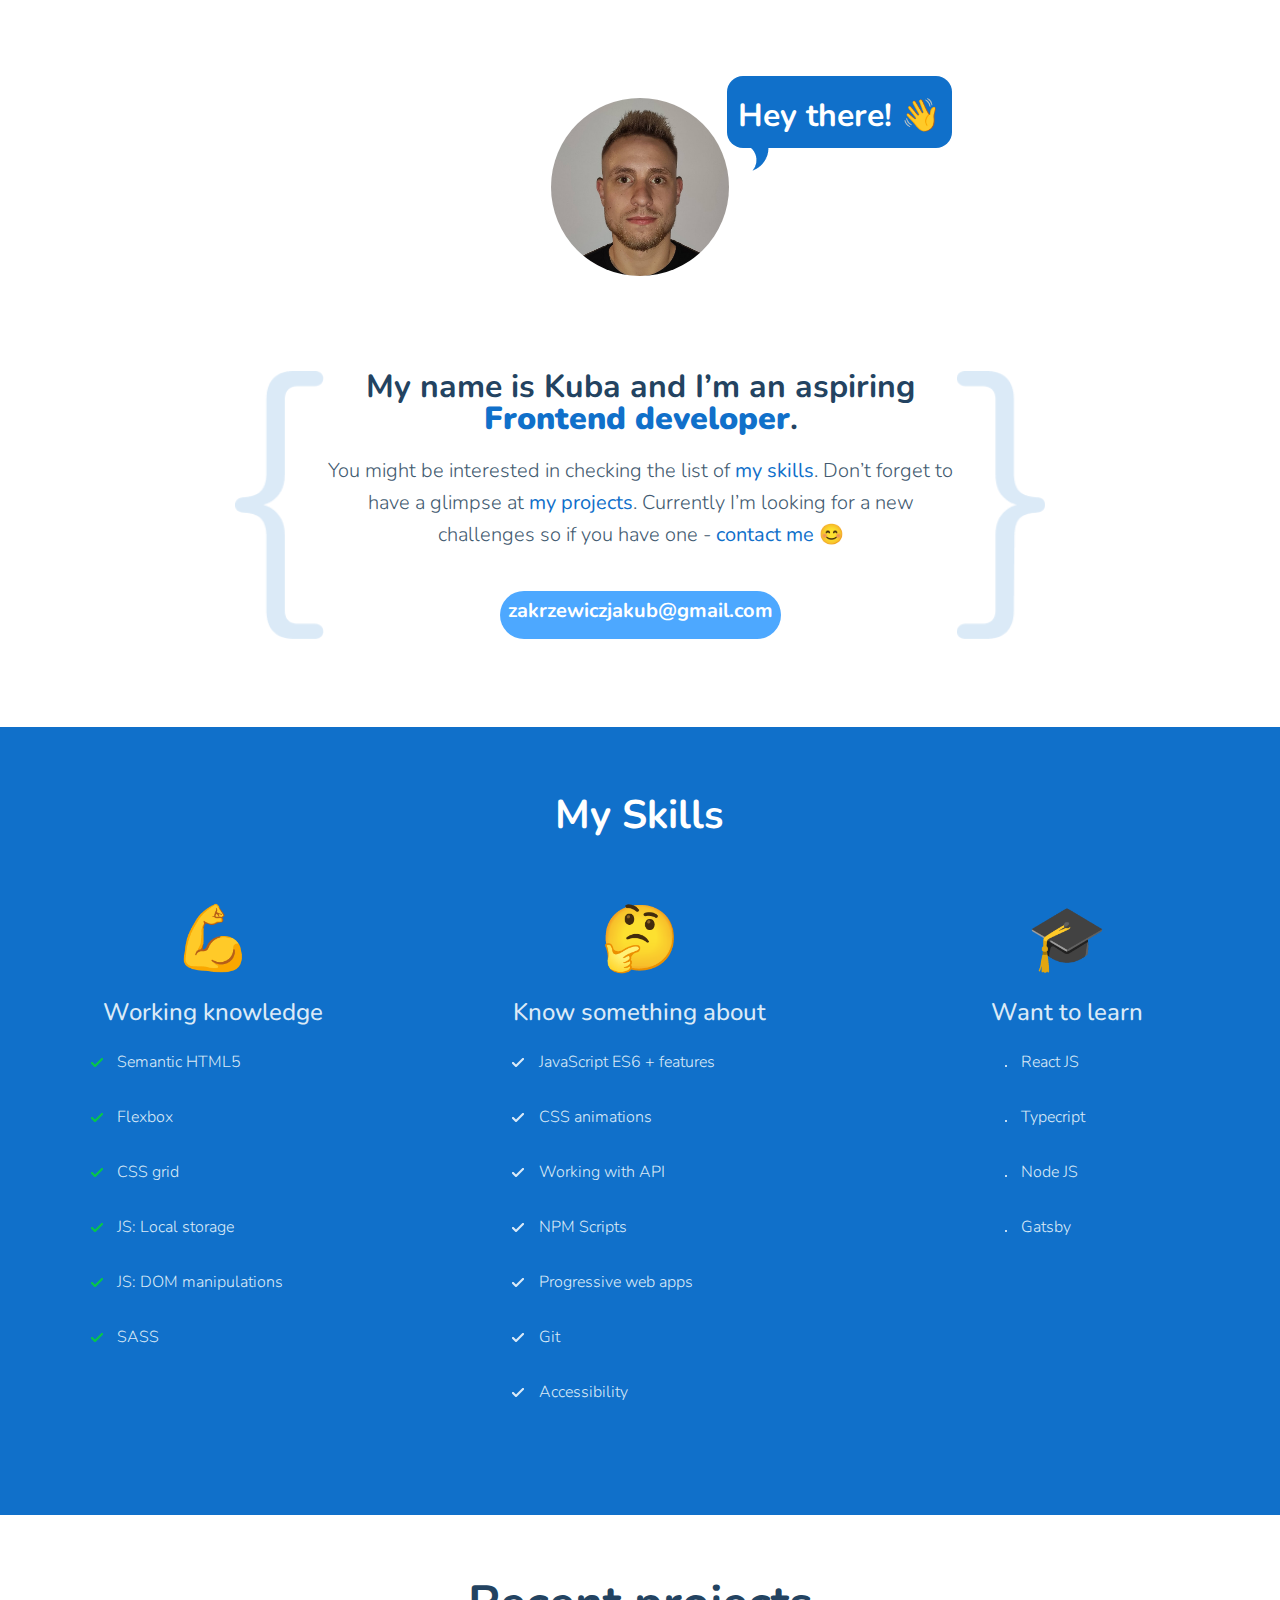
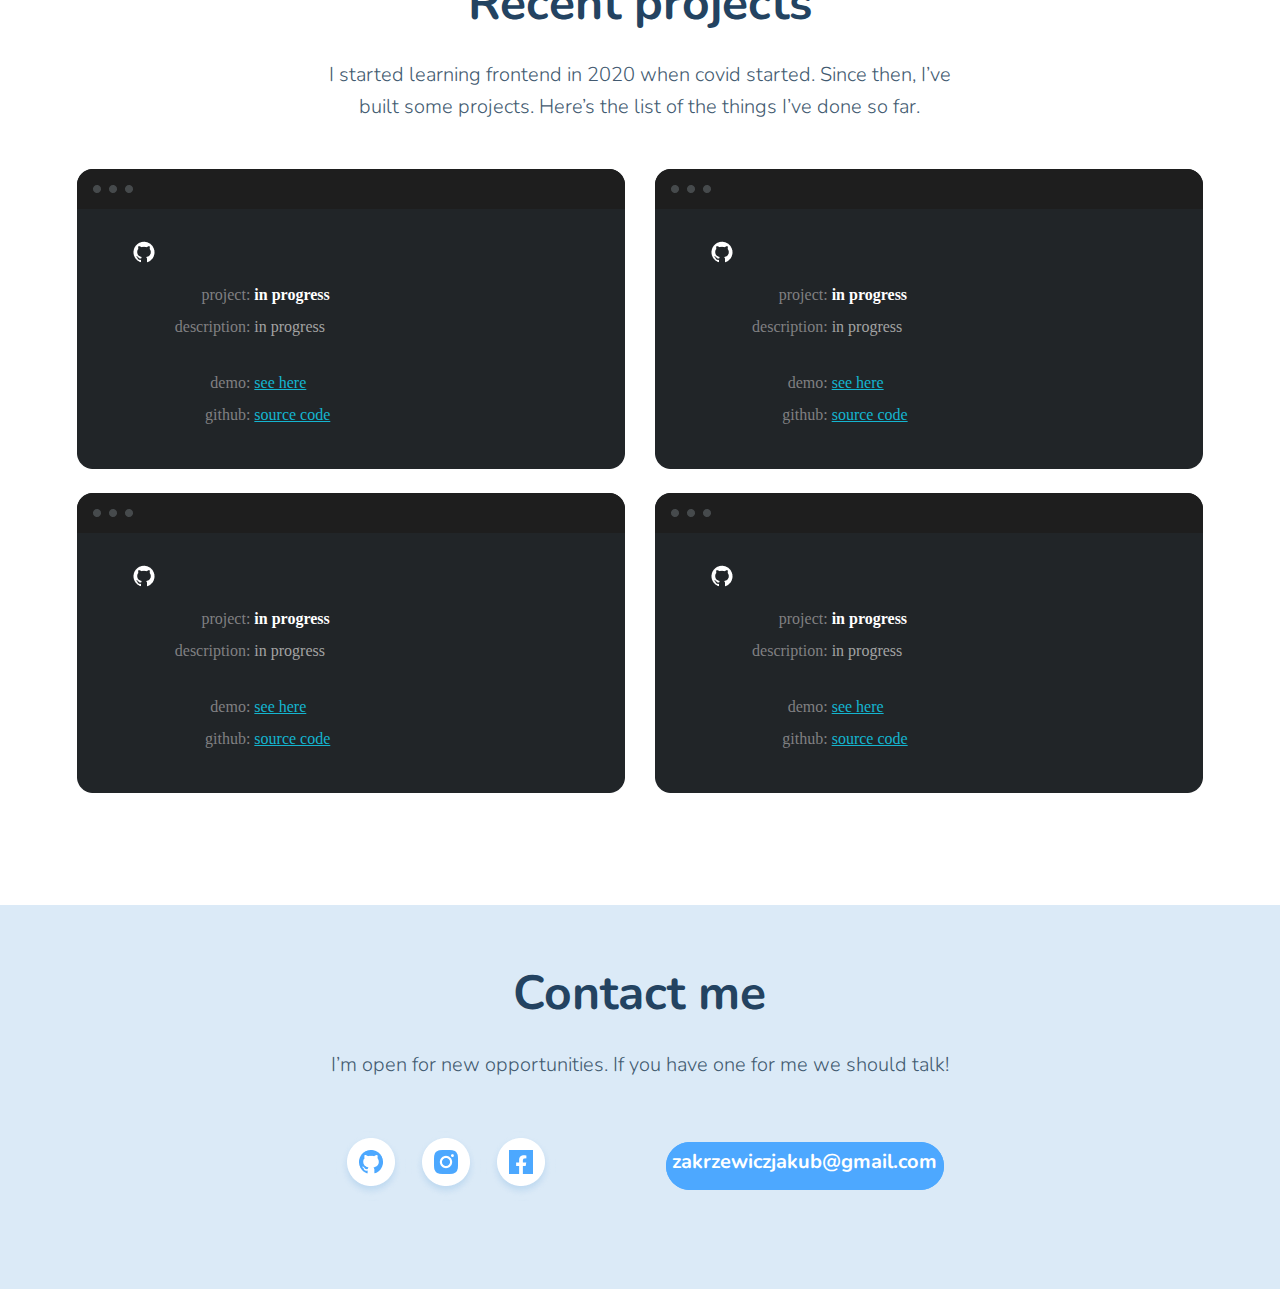
<file: index.html>
<!doctype html><html lang="en"><head><meta charset="UTF-8"/><meta name="viewport" content="width=device-width,initial-scale=1"/><title>Jakub Zakrzewicz</title><meta name="description" content="Webpage about me"/><meta property="og:title" content="Jakub Zakrzewicz"/><meta property="og:description" content="Webpage about my projects and skills"/><meta property="og:url" content="https://github.com/kilerynka/portfolio-design-by-graphic"/><meta property="og:image" content="https://maciejkorsan.com/wtf-gulp-starter/assets/img/cover.png"/><link rel="shortcut icon" href="../../public/favicon.ico" type="image/x-icon"/><link href="index.3558fb7d.css" rel="stylesheet"></head><body><section class="section-first"><header class="header"><article class="header__article"><div class="header__article-img"></div><div class="header__article-cloud"><p class="header__article-hey">Hey there! 👋</p></div><img class="substract" src="img/Speech_cloud.cba23b9a.png" alt=""/></article><div class="wrapIntro"><img class="mark-before" src="img/{.0db8cd97.png" alt=""/><article class="article-mail header__article"><h1 class="header__article-h1">My name is Kuba and I’m an aspiring <strong class="blue-text">Frontend developer</strong>.</h1><p class="header__article-p">You might be interested in checking the list of <strong class="blue-text">my skills</strong>. Don’t forget to have a glimpse at <strong class="blue-text">my projects</strong>. Currently I’m looking for a new challenges so if you have one - <strong class="blue-text">contact me</strong> 😊</p><a class="header__article-mail" href="mailto:zakrzewiczjakub@gmail.com">zakrzewiczjakub@gmail.com</a></article><img class="mark-after" src="img/}.7db80b43.png" alt=""/></div></header></section><section class="section-two"><header class="section-two__header"><h1 class="section-two__header-h1">My Skills</h1></header><section class="section"><article class="section__article"><span class="section__article-emoticon">💪</span><h2 class="section__article-h2">Working knowledge</h2><ul class="section__article-list"><li>Semantic HTML5</li><li>Flexbox</li><li>CSS grid</li><li>JS: Local storage</li><li>JS: DOM manipulations</li><li>SASS</li></ul></article><article class="section__article"><span class="section__article-emoticon">🤔</span><h2 class="section__article-h2">Know something about</h2><ul class="section__article-listStyle2 section__article-list"><li>JavaScript ES6 + features</li><li>CSS animations</li><li>Working with API</li><li>NPM Scripts</li><li>Progressive web apps</li><li>Git</li><li>Accessibility</li></ul></article><article class="section__article"><span class="section__article-emoticon">🎓</span><h2 class="section__article-h2">Want to learn</h2><ul class="section__article-listStyle3 section__article-list"><li class="dupa">React JS</li><li>Typecript</li><li>Node JS</li><li>Gatsby</li></ul></article></section></section><section class="sectionThreeContent"><header class="sectionThreeContent__header"><h1 class="sectionThreeContent__header-h1">Recent projects</h1><p class="sectionThreeContent__header-p">I started learning frontend in 2020 when covid started. Since then, I’ve built some projects. Here’s the list of the things I’ve done so far.</p></header><section class="sectionThree"><article class="sectionThree__article"><div class="sectionThree__article-div"><div class="threeDots"></div></div><div class="content"><img class="content-img" src="img/Vector.cf3d014d.png" alt=""/><div class="wrap"><section class="sectionGit"><h2 class="sectionGit-h2">project:</h2><p class="title sectionGit-p name-js">in progress</p></section><section class="sectionGit"><h2 class="sectionGit-h2">description:</h2><p class="description sectionGit-p description-js">in progress</p></section></div><div class="wrap2"><section class="sectionGit"><h2 class="sectionGit-h2">demo:</h2><a class="link sectionGit-p demo-js" href="https://kilerynka.github.io/hydroapp-pwa/">see here</a></section><section class="sectionGit"><h2 class="sectionGit-h2">github:</h2><a class="link sectionGit-p src-js" href="">source code</a></section></div></div></article><article class="sectionThree__article"><div class="sectionThree__article-div"><div class="threeDots"></div></div><div class="content"><img class="content-img" src="img/Vector.cf3d014d.png" alt=""/><div class="wrap"><section class="sectionGit"><h2 class="sectionGit-h2">project:</h2><p class="title sectionGit-p name-js">in progress</p></section><section class="sectionGit"><h2 class="sectionGit-h2">description:</h2><p class="description sectionGit-p description-js">in progress</p></section></div><div class="wrap2"><section class="sectionGit"><h2 class="sectionGit-h2">demo:</h2><a class="link sectionGit-p demo-js" href="">see here</a></section><section class="sectionGit"><h2 class="sectionGit-h2">github:</h2><a class="link sectionGit-p src-js" href="">source code</a></section></div></div></article><article class="sectionThree__article"><div class="sectionThree__article-div"><div class="threeDots"></div></div><div class="content"><img class="content-img" src="img/Vector.cf3d014d.png" alt=""/><div class="wrap"><section class="sectionGit"><h2 class="sectionGit-h2">project:</h2><p class="title sectionGit-p name-js">in progress</p></section><section class="sectionGit"><h2 class="sectionGit-h2">description:</h2><p class="description sectionGit-p description-js">in progress</p></section></div><div class="wrap2"><section class="sectionGit"><h2 class="sectionGit-h2">demo:</h2><a class="link sectionGit-p demo-js" href="">see here</a></section><section class="sectionGit"><h2 class="sectionGit-h2">github:</h2><a class="link sectionGit-p src-js" href="">source code</a></section></div></div></article><article class="sectionThree__article"><div class="sectionThree__article-div"><div class="threeDots"></div></div><div class="content"><img class="content-img" src="img/Vector.cf3d014d.png" alt=""/><div class="wrap"><section class="sectionGit"><h2 class="sectionGit-h2">project:</h2><p class="title sectionGit-p name-js">in progress</p></section><section class="sectionGit"><h2 class="sectionGit-h2">description:</h2><p class="description sectionGit-p description-js">in progress</p></section></div><div class="wrap2"><section class="sectionGit"><h2 class="sectionGit-h2">demo:</h2><a class="link sectionGit-p demo-js" href="">see here</a></section><section class="sectionGit"><h2 class="sectionGit-h2">github:</h2><a class="link sectionGit-p src-js" href="">source code</a></section></div></div></article></section></section><footer class="footer"><section class="sectionFour"><article class="sectionFour__article"><h1 class="sectionFour__article-h1">Contact me</h1><p class="sectionFour__article-p">I’m open for new opportunities. If you have one for me we should talk!</p></article><article class="article-icons sectionFour__article"><div class="article__div-icons sectionFour__article-div"><a class="git" href="https://github.com/kilerynka"></a> <a class="insta" href="https://www.instagram.com/kubazakrzewicz/"></a><a class="face" href="https://www.facebook.com/kuba.zakrzewicz.7"></a></div><div class="sectionFour__article-mail sectionFour__article-div"><a class="footer-mail" href="mailto:zakrzewiczjakub@gmail.com">zakrzewiczjakub@gmail.com</a></div></article></section></footer><script src="index.3558fb7d.js"></script></body></html>
</file>
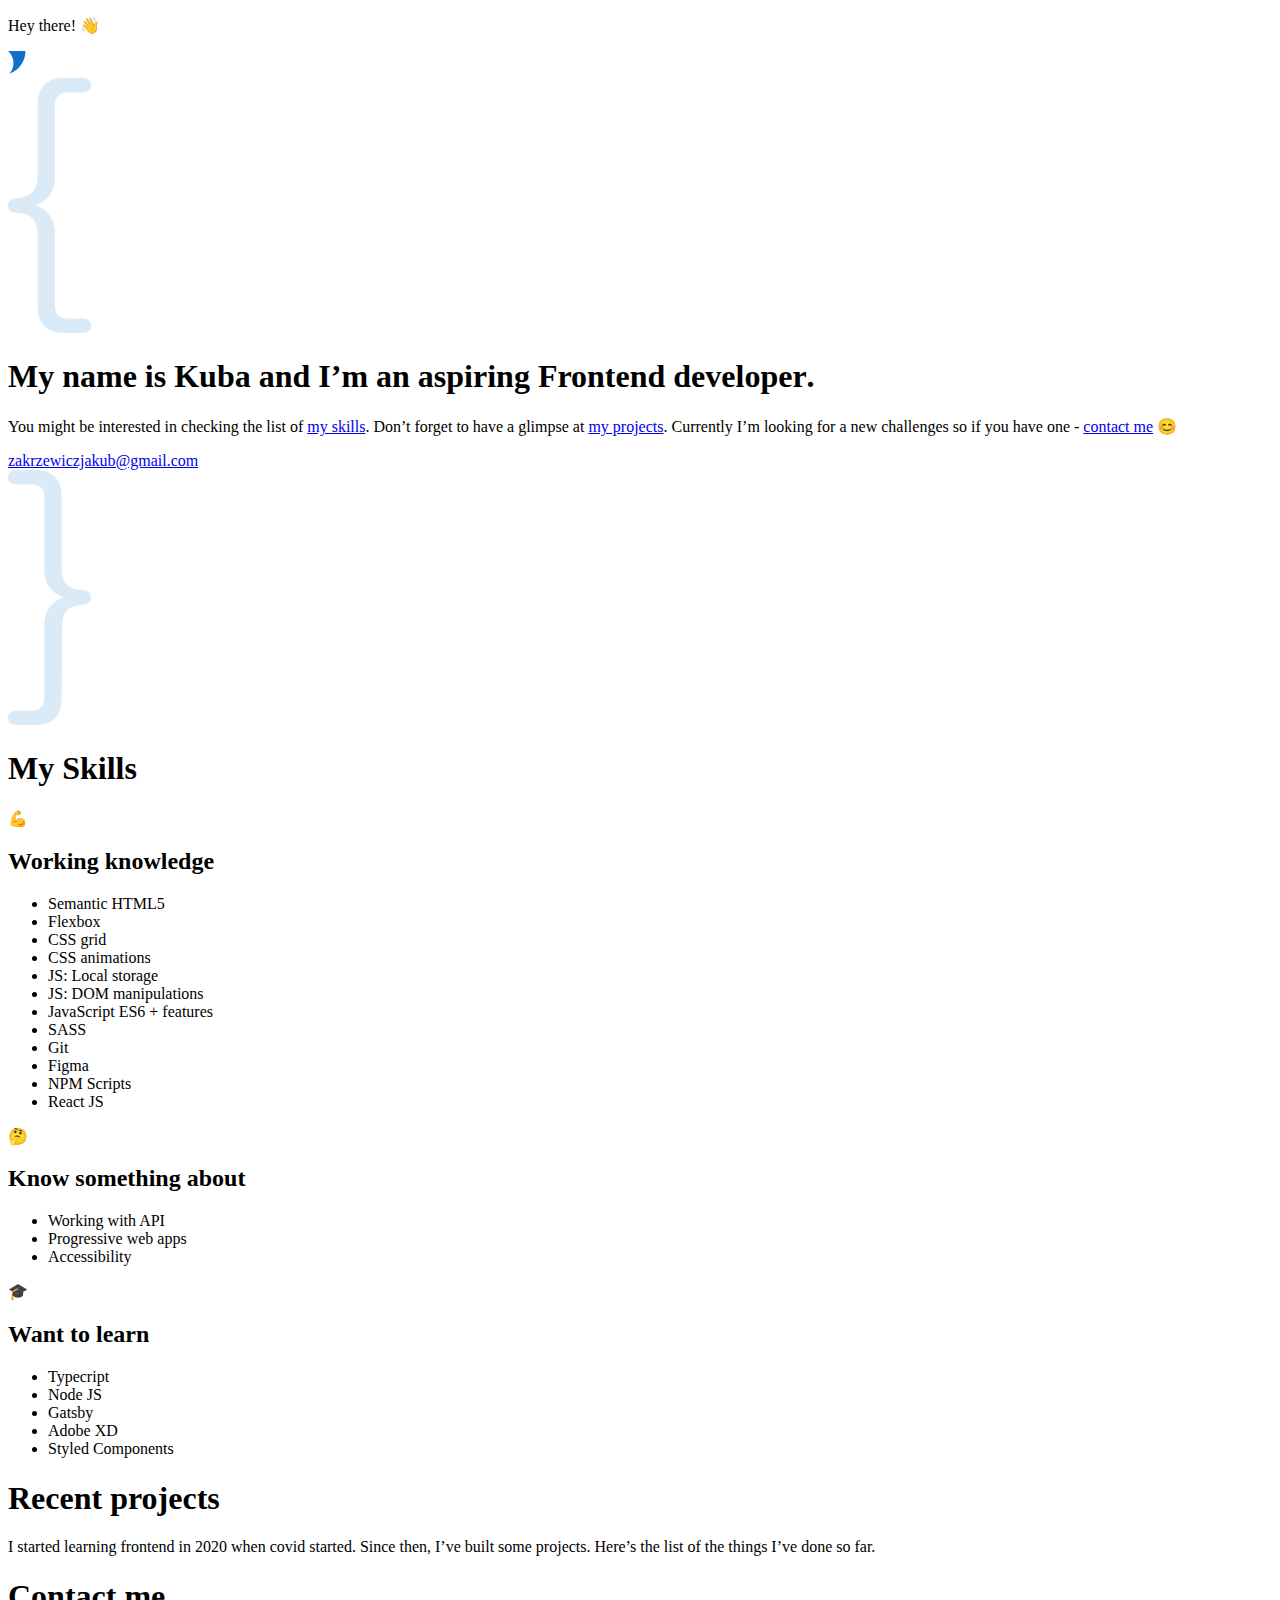
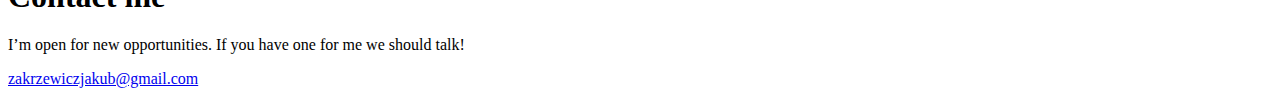
<file: src/pages/index.html>
<!DOCTYPE html>
<html lang="en">
  <head>
    <meta charset="UTF-8" />
    <meta name="viewport" content="width=device-width, initial-scale=1.0" />
    <title>Jakub Zakrzewicz</title>
    <meta name="description" content="Webpage about me" />
    <!-- Title -->
    <meta property="og:title" content="Jakub Zakrzewicz" />
    <!-- OPTIONAL description. 2-4 sentences. -->
    <meta
      property="og:description"
      content="Webpage about my projects and skills"
    />
 
    <meta
      property="og:url"
      content="https://github.com/kilerynka/portfolio-design-by-graphic"
    />
   
    <meta
      property="og:image"
      content="https://github.com/kilerynka/portfolioJZ/blob/master/public/og.jpg"
    />
    <link
      rel="shortcut icon"
      href="../../public/favicon.ico"
      type="image/x-icon"
    />
  </head>
  <body>
    <section class="section-first">
      <header class="header">
        <article class="header__article">
          <div class="header__article-img"></div>
          <div class="header__article-cloud">
            <p class="header__article-hey">Hey there! 👋</p>
          </div>
          <img class="substract" src="../assets/img/Speech_cloud.png" alt="" />
        </article>
        <div class="wrapIntro">
          <img class="mark-before" src="../assets/img/{.png" alt="" />
          <article class="article-mail header__article">
            <h1 class="header__article-h1">
              My name is Kuba and I’m an aspiring
              <strong class="blue-title"> Frontend developer</strong>.
            </h1>
            <p class="header__article-p">
              You might be interested in checking the list of
              <a class="blue-text" href="#mySkills"> my skills</a>. Don’t forget
              to have a glimpse at
              <a class="blue-text" href="#myProjects">my projects</a>. Currently
              I’m looking for a new challenges so if you have one -
              <a class="blue-text" href="#contactMe">contact me</a> 😊
            </p>
            <a
              class="header__article-mail"
              href="mailto:zakrzewiczjakub@gmail.com"
              >zakrzewiczjakub@gmail.com</a
            >
          </article>
          <img class="mark-after" src="../assets/img/}.png" alt="" />
        </div>
      </header>
    </section>
    <section id="mySkills" class="section-two">
      <header class="section-two__header">
        <h1 class="section-two__header-h1">My Skills</h1>
      </header>
      <section class="section">
        <article class="section__article">
          <span class="section__article-emoticon">💪</span>
          <h2 class="section__article-h2">Working knowledge</h2>
          <ul class="section__article-list">
            <li>Semantic HTML5</li>
            <li>Flexbox</li>
            <li>CSS grid</li>
            <li>CSS animations</li>
            <li>JS: Local storage</li>
            <li>JS: DOM manipulations</li>
            <li>JavaScript ES6 + features</li>
            <li>SASS</li>
            <li>Git</li>
            <li>Figma</li>
            <li>NPM Scripts</li>
            <li>React JS</li>
          </ul>
        </article>
        <article class="section__article">
          <span class="section__article-emoticon">🤔</span>
          <h2 class="section__article-h2">Know something about</h2>
          <ul class="section__article-listStyle2 section__article-list">
            <li>Working with API</li>
            <li>Progressive web apps</li>
            <li>Accessibility</li>
          </ul>
        </article>
        <article class="section__article">
          <span class="section__article-emoticon">🎓</span>
          <h2 class="section__article-h2">Want to learn</h2>
          <ul class="section__article-listStyle3 section__article-list">
            
            <li>Typecript</li>
            <li>Node JS</li>
            <li>Gatsby</li>
            <li>Adobe XD</li>
            <li>Styled Components</li>
          </ul>
        </article>
      </section>
    </section>
    <section id="myProjects" class="sectionThreeContent">
      <header class="sectionThreeContent__header">
        <h1 class="sectionThreeContent__header-h1">Recent projects</h1>
        <p class="sectionThreeContent__header-p">
          I started learning frontend in 2020 when covid started. Since then,
          I’ve built some projects. Here’s the list of the things I’ve done so
          far.
        </p>
      </header>
      <section class="sectionThree sectionThree-js"></section>
    </section>
    <footer id="contactMe" class="footer">
      <section class="sectionFour">
        <article class="sectionFour__article">
          <h1 class="sectionFour__article-h1">Contact me</h1>
          <p class="sectionFour__article-p">
            I’m open for new opportunities. If you have one for me we should
            talk!
          </p>
        </article>
        <article class="article-icons sectionFour__article">
          <div class="article__div-icons sectionFour__article-div">
            <a class="git" href="https://github.com/kilerynka"></a>
            <a
              class="insta"
              href="https://www.instagram.com/kubazakrzewicz/"
            ></a
            ><a
              class="face"
              href="https://www.facebook.com/kuba.zakrzewicz.7"
            ></a>
          </div>
          <div class="sectionFour__article-mail sectionFour__article-div">
            <a class="footer-mail" href="mailto:zakrzewiczjakub@gmail.com"
              >zakrzewiczjakub@gmail.com</a
            >
          </div>
        </article>
      </section>
    </footer>
  </body>
</html>
</file>
<file: index.3558fb7d.css>
@import url(https://fonts.googleapis.com/css2?family=Nunito:wght@300;500;700&display=swap);
/*! normalize.css v8.0.1 | MIT License | github.com/necolas/normalize.css */html{line-height:1.15;-webkit-text-size-adjust:100%}body{margin:0}main{display:block}h1{font-size:2em;margin:.67em 0}hr{box-sizing:content-box;height:0;overflow:visible}pre{font-family:monospace,monospace;font-size:1em}a{background-color:transparent}abbr[title]{border-bottom:none;text-decoration:underline;text-decoration:underline dotted}b,strong{font-weight:bolder}code,kbd,samp{font-family:monospace,monospace;font-size:1em}small{font-size:80%}sub,sup{font-size:75%;line-height:0;position:relative;vertical-align:baseline}sub{bottom:-.25em}sup{top:-.5em}img{border-style:none}button,input,optgroup,select,textarea{font-family:inherit;font-size:100%;line-height:1.15;margin:0}button,input{overflow:visible}button,select{text-transform:none}[type=button],[type=reset],[type=submit],button{-webkit-appearance:button}[type=button]::-moz-focus-inner,[type=reset]::-moz-focus-inner,[type=submit]::-moz-focus-inner,button::-moz-focus-inner{border-style:none;padding:0}[type=button]:-moz-focusring,[type=reset]:-moz-focusring,[type=submit]:-moz-focusring,button:-moz-focusring{outline:1px dotted ButtonText}fieldset{padding:.35em .75em .625em}legend{box-sizing:border-box;color:inherit;display:table;max-width:100%;padding:0;white-space:normal}progress{vertical-align:baseline}textarea{overflow:auto}[type=checkbox],[type=radio]{box-sizing:border-box;padding:0}[type=number]::-webkit-inner-spin-button,[type=number]::-webkit-outer-spin-button{height:auto}[type=search]{-webkit-appearance:textfield;outline-offset:-2px}[type=search]::-webkit-search-decoration{-webkit-appearance:none}::-webkit-file-upload-button{-webkit-appearance:button;font:inherit}details{display:block}summary{display:list-item}[hidden],template{display:none}.section-two{grid-column:1/7;display:flex;flex-direction:column;align-items:center;background-color:#1070ca}.section-two__header{width:288px;margin:64px 16px;text-align:center}.section-two__header-h1{font-family:Nunito;font-style:normal;font-weight:700;font-size:36px;line-height:48px;color:#fff;margin:0}.section__article{width:288px;display:flex;flex-wrap:wrap;align-items:flex-start;margin-bottom:64px}.section__article-emoticon{font-weight:700;font-size:64px;line-height:72px;margin-bottom:15px}.section__article-emoticon,.section__article-h2{width:288px;align-self:center;text-align:center;font-style:normal}.section__article-h2{margin:0;font-family:Nunito;font-weight:500;font-size:24px;line-height:44px;color:#dbeaf7}.section__article-list{list-style:url(img/small-tick.429dbf11.png);font-family:Nunito;font-style:normal;font-weight:300;font-size:16px;line-height:24px;color:#dbeaf7;padding-left:16px}.section__article-list>li{margin-bottom:31px;padding-left:7.5px}.section__article-listStyle2{list-style:url(img/small-tick-light.58958ad9.png)}.section__article-listStyle3{list-style:url(img/bullet.37617f40.png)}@media only screen and (min-width:980px){.section-two{grid-column:1/15}.section-two__header-h1{font-size:40px}.section{width:100%;display:flex;flex-direction:row;justify-content:space-around}.section__article{display:flex;width:379px;align-items:center;justify-content:flex-start;flex-wrap:nowrap;flex-direction:column}.section__article-emoticon{font-size:64px}.section__article-h2{width:288px;margin:0;font-size:24px}.section__article-list{font-size:16px;padding-right:50px}.section__article-list>li{margin-bottom:31px;padding-left:7.5px}}.sectionThreeContent{grid-column:2/6;display:flex;flex-direction:column;align-items:center}.sectionThreeContent__header{margin-top:64px;margin-bottom:46px}.sectionThreeContent__header-h1{height:80px;font-weight:700;font-size:36px;line-height:48px;color:#234361}.sectionThreeContent__header-h1,.sectionThreeContent__header-p{font-family:Nunito;font-style:normal;text-align:center;margin:0}.sectionThreeContent__header-p{font-weight:300;font-size:16px;line-height:32px;color:#425a70}.sectionThree{width:100%;display:flex;flex-direction:column;align-items:center}.sectionThree__article{width:287px;height:320px;background-image:url(img/Bg.18503148.png);background-size:100%;margin-bottom:24px}.sectionThree__article-div{width:287px;height:40px;background-image:url(img/TopBg.416d074f.png);display:flex;justify-content:flex-start;align-items:center}.threeDots{width:40px;height:8px;background-image:url(img/circles_top.8dc17cb6.png);margin-left:16px}.content{width:287px;height:256px}.content-img{position:relative;top:24px;left:16px}.sectionGit{max-width:280px;display:flex;justify-content:center;align-items:baseline}.sectionGit-h2{width:100px;font-weight:400;text-align:right;color:#808082;margin:0 4px 8px 0}.sectionGit-h2,.sectionGit-p{display:inline-block;font-family:Roboto Mono;font-style:normal;font-size:14px;line-height:24px}.sectionGit-p{width:150px;margin:0}.description{font-weight:400;color:#a3a3a3}.title{font-weight:700;color:#fff}.link{color:#14b5d0;width:150px}.wrap{margin-top:48px}.wrap2{margin-top:24px}@media only screen and (min-width:980px){.sectionThreeContent{grid-column:4/12}.sectionThreeContent__header-h1{font-size:48px}.sectionThreeContent__header-p{font-size:20px}.sectionThree{width:100%;min-width:1184px;display:flex;flex-direction:row;flex-wrap:wrap;justify-content:space-evenly}.sectionThree__article{width:548px;height:300px;background-image:url(img/BgBig.15006127.png)}.sectionThree__article-div{width:548px;height:40px;background-image:url(img/TopBgBig.b1f28040.png)}.sectionGit{max-width:584px}.sectionGit-h2,.sectionGit-p{font-size:16px}.sectionGit-p{width:300px}.content{width:550px;height:256px}.content-img{position:relative;top:32px;left:56px}}.footer{grid-column:1/7;background-color:#dbeaf7;margin-top:88px;padding-bottom:88px}.sectionFour{display:flex;flex-direction:column;align-items:center;text-align:center;margin-top:64px}.sectionFour__article-h1{margin:0 0 32px;font-family:Nunito;font-style:normal;font-weight:700;font-size:36px;line-height:48px;color:#234361}.sectionFour__article-p{margin:0;font-family:Nunito;font-style:normal;font-weight:300;font-size:16px;line-height:32px;color:#425a70}.sectionFour__article-div{display:flex;justify-content:space-between}.article-icons{display:flex;flex-direction:column;align-items:center;margin-top:50px}.article__div-icons{display:flex;justify-content:space-between;align-items:center;width:220px;margin-bottom:60px}.git{display:block;background-image:url(img/Github_icon.60226a24.png)}.git,.insta{width:70px;height:70px;background-position:50%}.insta{background-image:url(img/Instagram_icon.6e41d9e7.png)}.face{width:70px;height:70px;background-image:url(img/Facebook_icon.ed599b07.png);background-position:50%}.footer-mail{width:281px;height:48px;display:block;background:#4da8ff;border-radius:64px;font-family:Nunito;font-style:normal;font-weight:700;font-size:20px;line-height:40px;text-decoration:none;color:#fff;text-align:center}@media only screen and (min-width:980px){.footer{grid-column:1/15}.article-icons{width:100%;height:70px;display:flex;flex-direction:row;justify-content:center;align-items:baseline;margin-top:50px}.sectionFour__article-h1{font-size:48px}.sectionFour__article-p{font-size:20px}.sectionFour__article-mail{background-image:url(img/MailBTN.808db448.png);align-self:center;margin-left:110px}.footer-mail{width:278px;font-size:20px}}body{display:grid;grid-template-columns:0 1fr 1fr 1fr 1fr 0;-moz-column-gap:16px;column-gap:16px}.section-first{grid-column:2/6;background:#fff;margin-top:64px;margin-bottom:88px}.blue-text{color:#1070ca}.header{display:flex;flex-wrap:wrap;justify-content:center;align-content:flex-start}.header__article{display:flex;flex-direction:column;flex-wrap:nowrap;align-items:center;margin-bottom:40px}.header__article-img{display:inline-block;background-image:url(img/kuba.0f6ebbd4.jpg);background-size:cover;background-position:50%;width:178px;height:178px;border-radius:50%;margin:34px 58px 0}.header__article-hey{display:none}.header__article-h1{margin:0;font-weight:700;font-size:26px;color:#234361}.header__article-h1,.header__article-p{font-family:Nunito;font-style:normal;line-height:32px;text-align:center}.header__article-p{font-weight:300;font-size:16px;color:#425a70;margin-bottom:40px}.header__article-mail{width:281px;height:48px;display:block;background:#4da8ff;border-radius:64px;font-family:Nunito;font-style:normal;font-weight:700;font-size:20px;line-height:40px;text-decoration:none;color:#fff;text-align:center}.mark-after,.mark-before,.substract{display:none}@media only screen and (min-width:980px){body{display:grid;grid-template-columns:128px 1fr 1fr 1fr 1fr 1fr 1fr 1fr 1fr 1fr 1fr 1fr 1fr 128px;-moz-column-gap:24px;column-gap:24px}.section-first{grid-column:3/13}.header{height:100%;flex-direction:column;align-items:center}.header__article{margin:0}.header__article-hey{display:block;font-family:Nunito;font-style:normal;font-weight:700;font-size:32px;line-height:15px;color:#fff;text-align:center}.header__article-cloud{width:225px;height:72px;position:relative;top:-200px;left:200px;background-color:#1070ca;border-radius:16px}.header__article-h1{font-size:32px}.header__article-p{font-size:20px}.substract{display:block;width:17.42px;height:22.66px;position:relative;top:-200px;left:120px}.wrapIntro{display:flex;align-items:flex-end}.mark-after,.mark-before{display:inline;height:100%}.article-mail{margin-bottom:0}}
</file>
